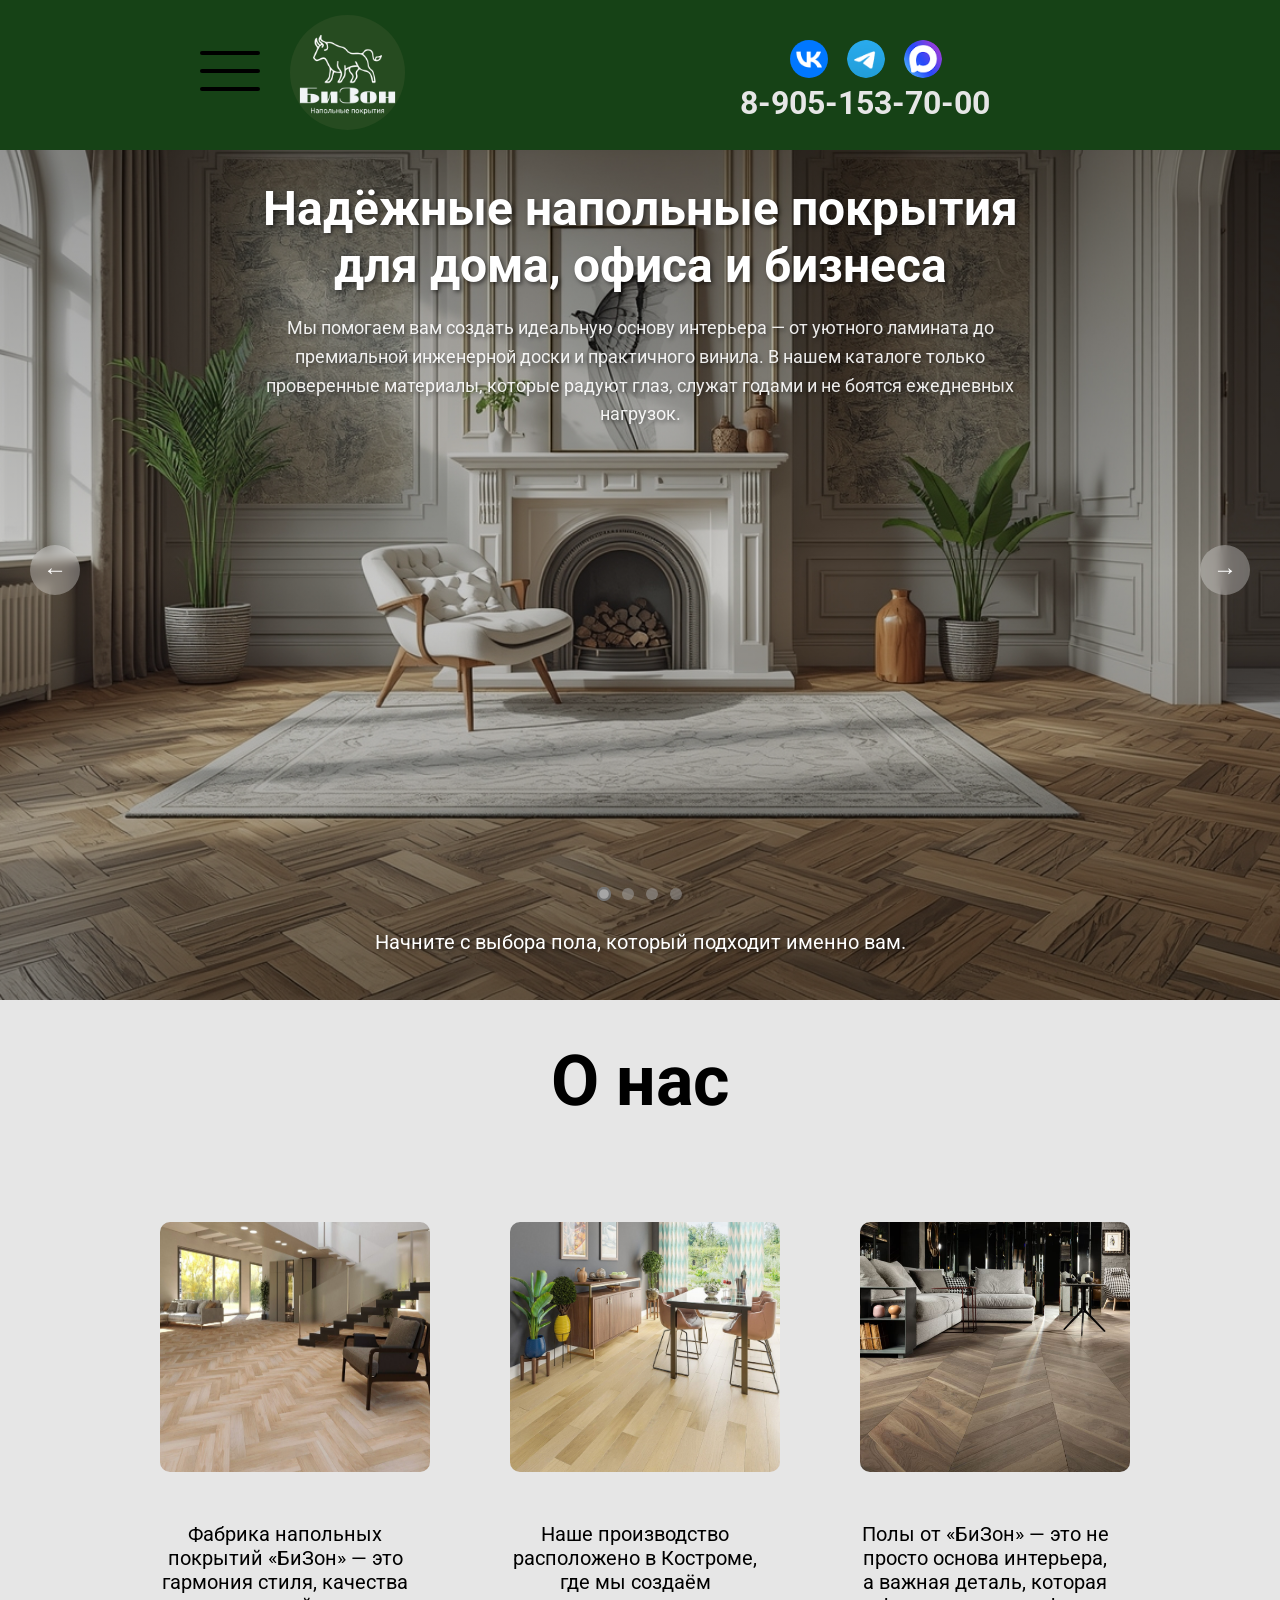
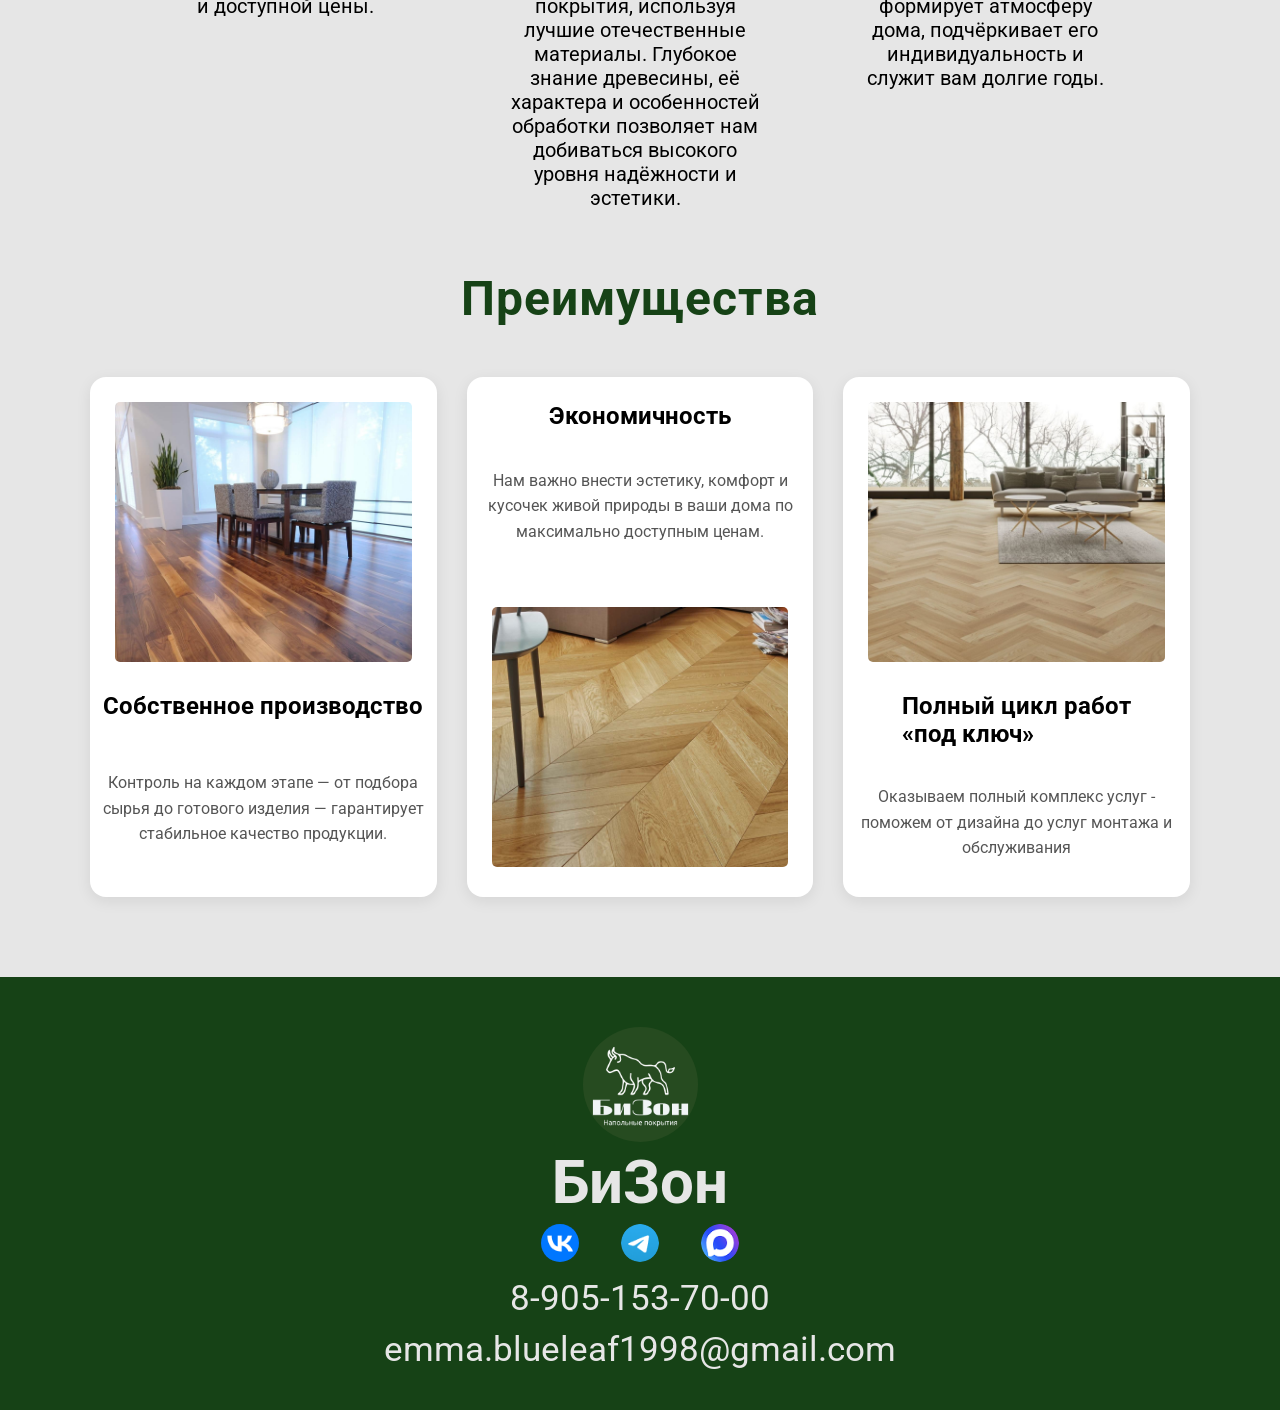
<file: index.html>
<!DOCTYPE html>
<html lang="en">
<head>
    <meta charset="UTF-8">
    <meta name="viewport" content="width=device-width, initial-scale=1.0">
    <link rel="stylesheet" href="src/CSS/style.css">
    <script src="src/JS/script-menu.js" defer></script>
    <script src="src/JS/script-main.js"></script>
    <title>БиЗон</title>
</head>
<body>
        <div class="menu">
        <!-- Бургер-меню -->
        <div class="menu-container">
            <div class="burger-button" id="burgerBtn">
                <div class="burger-line"></div>
                <div class="burger-line"></div>
                <div class="burger-line"></div>
            </div>
            
            <!-- Выпадающее меню -->
            <div class="dropdown-menu" id="dropdownMenu">
                <ul class="menu-list">
                    <li class="menu-item">Главная</li>
                    <a href="Каталог.html"><li class="menu-item">Каталог</li></a>
                    <a href="Сопутствующие товары.html"><li class="menu-item">Сопутствующие товары</li></a>
                    <a href="Акции.html"><li class="menu-item">Акции</li></a>
                    <a href="Проекты.html"><li class="menu-item">Проекты</li></a>
                    <a href="Стать партнёром.html"><li class="menu-item">Стать партнёром</li></a>
                    <a href="Шоурум.html"><li class="menu-item">Мобильный шоурум</li></a>
                </ul>
            </div>
        </div>
        <img class="logo" src="src/images/icons/logo.jpg" alt="Логотип БиЗон">
        <div class="icons">
            <a href="https://vk.com/bezon44"><img class="icons-item" src="src/images/icons/Social Icons.png" alt="VK"></a>
            <a href=""><img class="icons-item" src="src/images/icons/Social IconsTG.png" alt="Telegram"></a>
            <a href=""><img class="icons-item" src="src/images/icons/image 2.png" alt="MAX"></a>
        </div>
        <h1 class="menu-number">8-905-153-70-00</h1>
    </div>



    <div class="header">
    
    <div class="slider-container">
        <!-- Затемнение для текста -->
        <div class="overlay"></div>
        
        <!-- Верхний текст (как на картинке) -->
        <div class="top-text">
            <h1>
                Надёжные напольные покрытия
                для дома, офиса и бизнеса
            </h1>
            <p>
                Мы помогаем вам создать идеальную основу интерьера — от уютного ламината до премиальной инженерной доски и практичного винила. 
                В нашем каталоге только проверенные материалы, которые радуют глаз, служат годами и не боятся ежедневных нагрузок.</p>
        </div>

        <!-- Слайды -->
        <div class="slider-track" id="sliderTrack">
            <div class="slide">
                <!-- Замените на свои изображения -->
                <img class="slide-image" src="src/images/home/main-section_slaider (1).jpg" alt="Горы">
            </div>
            <div class="slide">
                <img class="slide-image" src="src/images/home/main-section_slaider (2).jpg" alt="Туман">
            </div>
            <div class="slide">
                <img class="slide-image" src="src/images/home/main-section_slaider (3).jpg" alt="Лес">
            </div>
            <div class="slide">
                <img class="slide-image" src="src/images/home/main-section_slaider (4).jpg" alt="Природа">
            </div>
        </div>

        <!-- Стрелки -->
        <button class="arrow arrow-left" id="arrowLeft">←</button>
        <button class="arrow arrow-right" id="arrowRight">→</button>

        <!-- Индикаторы -->
        <div class="indicators" id="indicators">
            <div class="indicator active" data-index="0"></div>
            <div class="indicator" data-index="1"></div>
            <div class="indicator" data-index="2"></div>
            <div class="indicator" data-index="3"></div>
        </div>

        <!-- Нижний текст -->
        <div class="bottom-text">
            Начните с выбора пола, который подходит именно вам.
        </div>
    </div>
</div>
<div class="container__about-us container">
    <h1>О нас</h1>
    <div class="about-us__cards">
        <div class="about-us__cards-1">
            <div class="cards-items">
                <div class="cards-items__icons">
                    <img src="src/images/home/about-us (1).jpg" alt="О нас1">
                </div>
                <p>
                    Фабрика напольных покрытий «БиЗон» — это гармония стиля, качества и доступной цены.
                </p>
            </div>
        </div>
        <div class="about-us__cards-2">
            <div class="cards-items">
                <div class="cards-items__icons">
                    <img src="src/images/home/about-us (2).jpg" alt="О нас2">
                </div>
                <p>
                    Наше производство расположено в Костроме, где мы создаём покрытия, используя лучшие отечественные материалы. 
                    Глубокое знание древесины, её характера и особенностей обработки позволяет нам добиваться высокого уровня надёжности и эстетики.
                </p>
            </div>
        </div>
        <div class="about-us__cards-3">
            <div class="cards-items">
                <div class="cards-items__icons">
                    <img src="src/images/home/about-us (3).jpg" alt="О нас3">
                </div>
                <p>
                    Полы от «БиЗон» — это не просто основа интерьера, а важная деталь, которая формирует атмосферу дома, подчёркивает его индивидуальность и служит вам долгие годы.
                </p>
            </div>
        </div>
    </div>
</div>
<div class="container__advantages container">
    <h1>Преимущества</h1>
    <div class="advantages__cards">
        <div class="advantages__card-1">
        <div class="advantages__images"><img src="src/images/home/advantages (1).jpg" alt="Фото 1"></div>
        <h2>Собственное производство</h2>
            <p class="advantages__text">Контроль на каждом этапе — от подбора сырья до готового изделия — гарантирует стабильное качество продукции.
            </p>
        </div>
        <div class="advantages__card-2">
            <h2>Экономичность</h2>
            <p class="advantages__text2">Нам важно внести эстетику, комфорт и кусочек живой природы в ваши дома по максимально доступным ценам.
            </p>
    <div class="advantages__images"><img src="src/images/home/advantages (2).jpg" alt="Фото 1"></div>
        </div>
        <div class="advantages__card-3">
        <div class="advantages__images"><img src="src/images/home/advantages (3).jpg" alt="Фото 1"></div>
        <h2>Полный цикл работ<br>«под ключ»</h2>
            <p class="advantages__text">Оказываем полный комплекс услуг - поможем от дизайна до услуг монтажа и обслуживания
            </p>
        </div>
    </div>
</div>
<footer>
    <div class="container__footer">
        <div class="basement container">
                <div class="footer__logo"><img src="src/images/icons/logo.jpg" alt="Логотип"></div>
                <div class="logo-text"><h1>БиЗон</h1></div>
            <div class="footer__icons">
                <a href="https://vk.com/bezon44"><img class="icons-item" src="src/images/icons/Social Icons.png" alt="VK"></a>
                <a href=""><img class="icons-item" src="src/images/icons/Social IconsTG.png" alt="Telegram"></a>
                <a href=""><img class="icons-item" src="src/images/icons/image 2.png" alt="MAX"></a>
            </div>
            <h1 class="basement-number">8-905-153-70-00</h1>
            <h2 class="basement-email">emma.blueleaf1998@gmail.com</h2>
        </div>
    </div>
</footer>
</body>
</html>
</file>
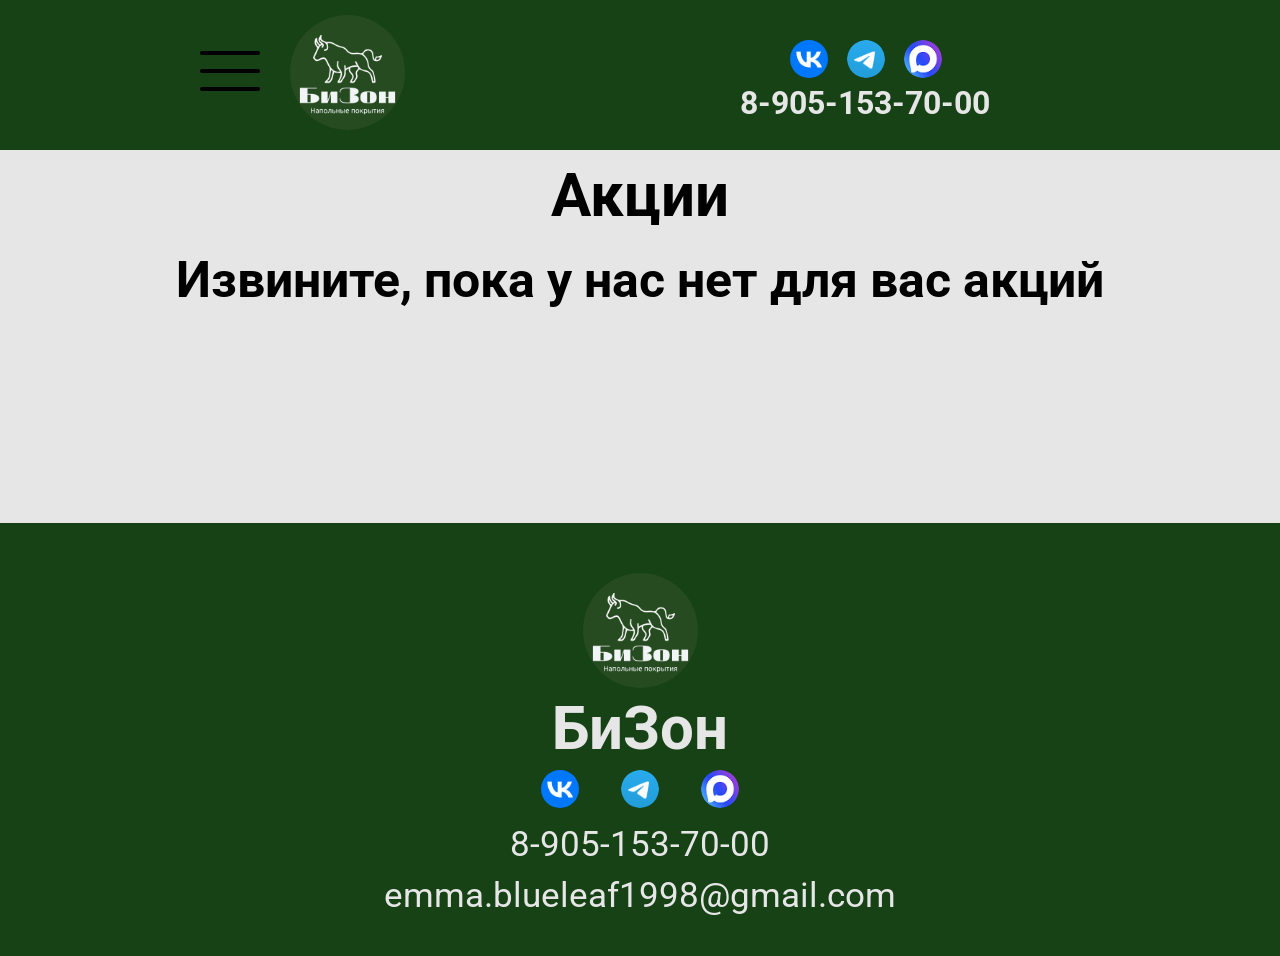
<file: Акции.html>
<!DOCTYPE html>
<html lang="en">
<head>
    <meta charset="UTF-8">
    <meta name="viewport" content="width=device-width, initial-scale=1.0">
    <link rel="stylesheet" href="src/CSS/style4.css">
    <script src="src/JS/script-menu.js" defer></script>
    <title>Акции</title>
</head>
<body>
        <div class="menu">
        <!-- Бургер-меню -->
        <div class="menu-container">
            <div class="burger-button" id="burgerBtn">
                <div class="burger-line"></div>
                <div class="burger-line"></div>
                <div class="burger-line"></div>
            </div>
            
            <!-- Выпадающее меню -->
            <div class="dropdown-menu" id="dropdownMenu">
                <ul class="menu-list">
                    <a href="index.html"><li class="menu-item">Главная</li></a>
                    <a href="Каталог.html"><li class="menu-item">Каталог</li></a>
                    <a href="Сопутствующие товары.html"><li class="menu-item">Сопутствующие товары</li></a>
                    <li class="menu-item">Акции</li>
                    <a href="Проекты.html"><li class="menu-item">Проекты</li></a>
                    <a href="Стать партнёром.html"><li class="menu-item">Стать партнёром</li></a>
                    <a href="Шоурум.html"><li class="menu-item">Мобильный шоурум</li></a>
                </ul>
            </div>
        </div>
        <img class="logo" src="src/images/icons/logo.jpg" alt="Логотип БиЗон">
        <div class="icons">
            <a href="https://vk.com/bezon44"><img class="icons-item" src="src/images/icons/Social Icons.png" alt="VK"></a>
            <a href=""><img class="icons-item" src="src/images/icons/Social IconsTG.png" alt="Telegram"></a>
            <a href=""><img class="icons-item" src="src/images/icons/image 2.png" alt="MAX"></a>
        </div>
        <h1 class="menu-number">8-905-153-70-00</h1>
    </div>
    <h1 class="main-text">Акции</h1>
    <h1 class="text-stock">Извините, пока у нас нет для вас акций</h1>

    <footer>
    <div class="container__footer">
        <div class="basement container">
                <div class="footer__logo"><img src="src/images/icons/logo.jpg" alt="Логотип"></div>
                <div class="logo-text"><h1>БиЗон</h1></div>
            <div class="footer__icons">
                <a href="https://vk.com/bezon44"><img class="icons-item" src="src/images/icons/Social Icons.png" alt="VK"></a>
                <a href=""><img class="icons-item" src="src/images/icons/Social IconsTG.png" alt="Telegram"></a>
                <a href=""><img class="icons-item" src="src/images/icons/image 2.png" alt="MAX"></a>
            </div>
            <h1 class="basement-number">8-905-153-70-00</h1>
            <h2 class="basement-email">emma.blueleaf1998@gmail.com</h2>
        </div>
    </div>
</footer>
</body>
</html>
</file>
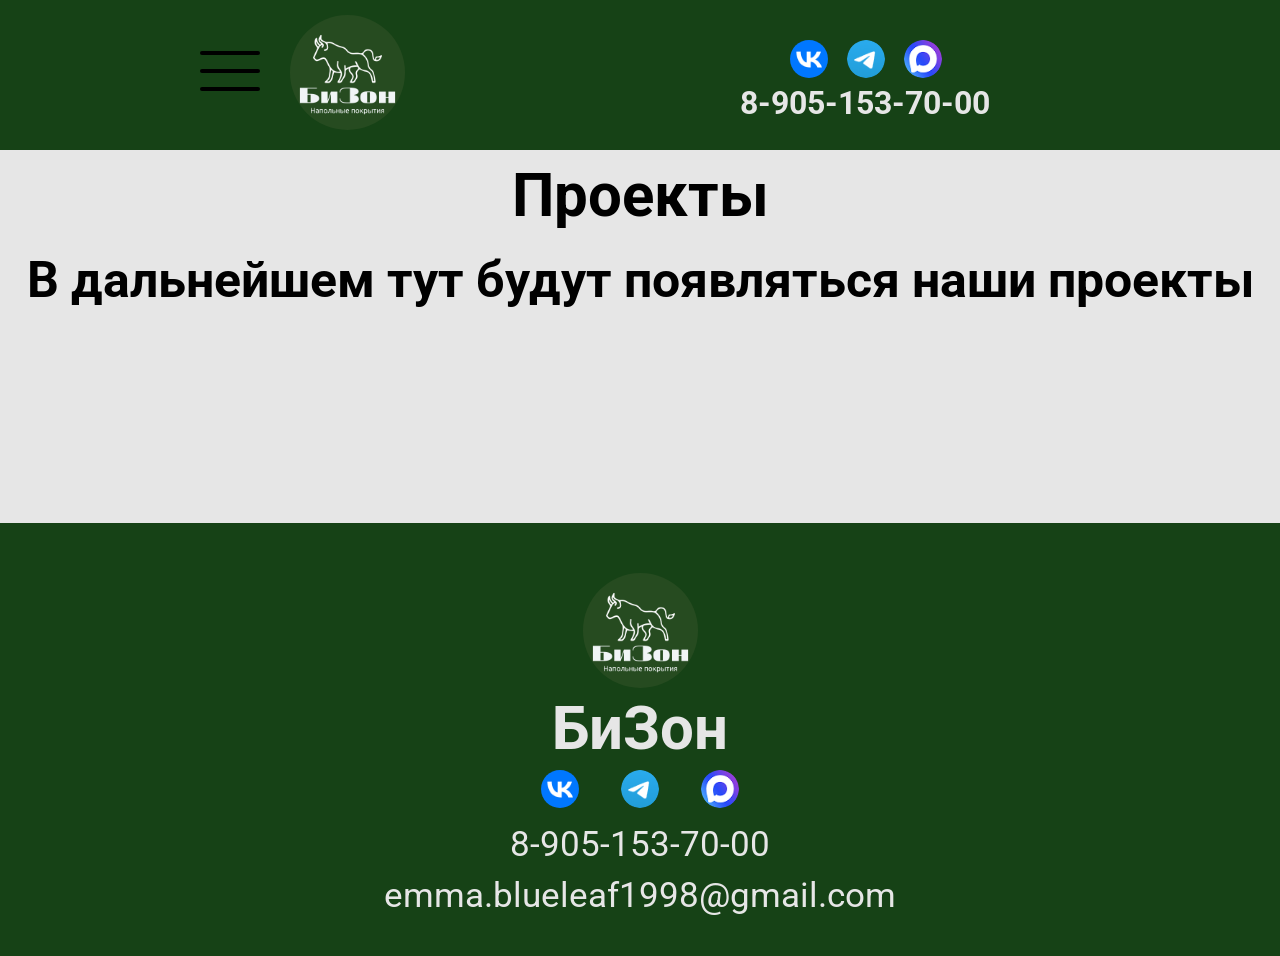
<file: Проекты.html>
<!DOCTYPE html>
<html lang="en">
<head>
    <meta charset="UTF-8">
    <meta name="viewport" content="width=device-width, initial-scale=1.0">
    <link rel="stylesheet" href="src/CSS/style5.css">
    <script src="src/JS/script-menu.js" defer></script>
    <title>Проекты</title>
</head>
<body>
    <div class="menu-container-main"></div>
        <div class="menu">
        <!-- Бургер-меню -->
        <div class="menu-container">
            <div class="burger-button" id="burgerBtn">
                <div class="burger-line"></div>
                <div class="burger-line"></div>
                <div class="burger-line"></div>
            </div>
            
            <!-- Выпадающее меню -->
            <div class="dropdown-menu" id="dropdownMenu">
                <ul class="menu-list">
                    <a href="index.html"><li class="menu-item">Главная</li></a>
                    <a href="Каталог.html"><li class="menu-item">Каталог</li></a>
                    <a href="Сопутствующие товары.html"><li class="menu-item">Сопутствующие товары</li></a>
                    <a href="Акции.html"><li class="menu-item">Акции</li></a>
                    <li class="menu-item">Проекты</li>
                    <a href="Стать партнёром.html"><li class="menu-item">Стать партнёром</li></a>
                    <a href="Шоурум.html"><li class="menu-item">Мобильный шоурум</li></a>
                </ul>
            </div>
        </div>
        <img class="logo" src="src/images/icons/logo.jpg" alt="Логотип БиЗон">
        <div class="icons">
            <a href="https://vk.com/bezon44"><img class="icons-item" src="src/images/icons/Social Icons.png" alt="VK"></a>
            <a href=""><img class="icons-item" src="src/images/icons/Social IconsTG.png" alt="Telegram"></a>
            <a href=""><img class="icons-item" src="src/images/icons/image 2.png" alt="MAX"></a>
        </div>
        <h1 class="menu-number">8-905-153-70-00</h1>
    </div>
    
    <h1 class="main-text">Проекты</h1>
    <h1 class="text-stock">В дальнейшем тут будут появляться наши проекты</h1>

    <footer>
    <div class="container__footer">
        <div class="basement container">
                <div class="footer__logo"><img src="src/images/icons/logo.jpg" alt="Логотип"></div>
                <div class="logo-text"><h1>БиЗон</h1></div>
            <div class="footer__icons">
                <a href="https://vk.com/bezon44"><img class="icons-item" src="src/images/icons/Social Icons.png" alt="VK"></a>
                <a href=""><img class="icons-item" src="src/images/icons/Social IconsTG.png" alt="Telegram"></a>
                <a href=""><img class="icons-item" src="src/images/icons/image 2.png" alt="MAX"></a>
            </div>
            <h1 class="basement-number">8-905-153-70-00</h1>
            <h2 class="basement-email">emma.blueleaf1998@gmail.com</h2>
        </div>
    </div>
</footer>
</body>
</html>
</file>
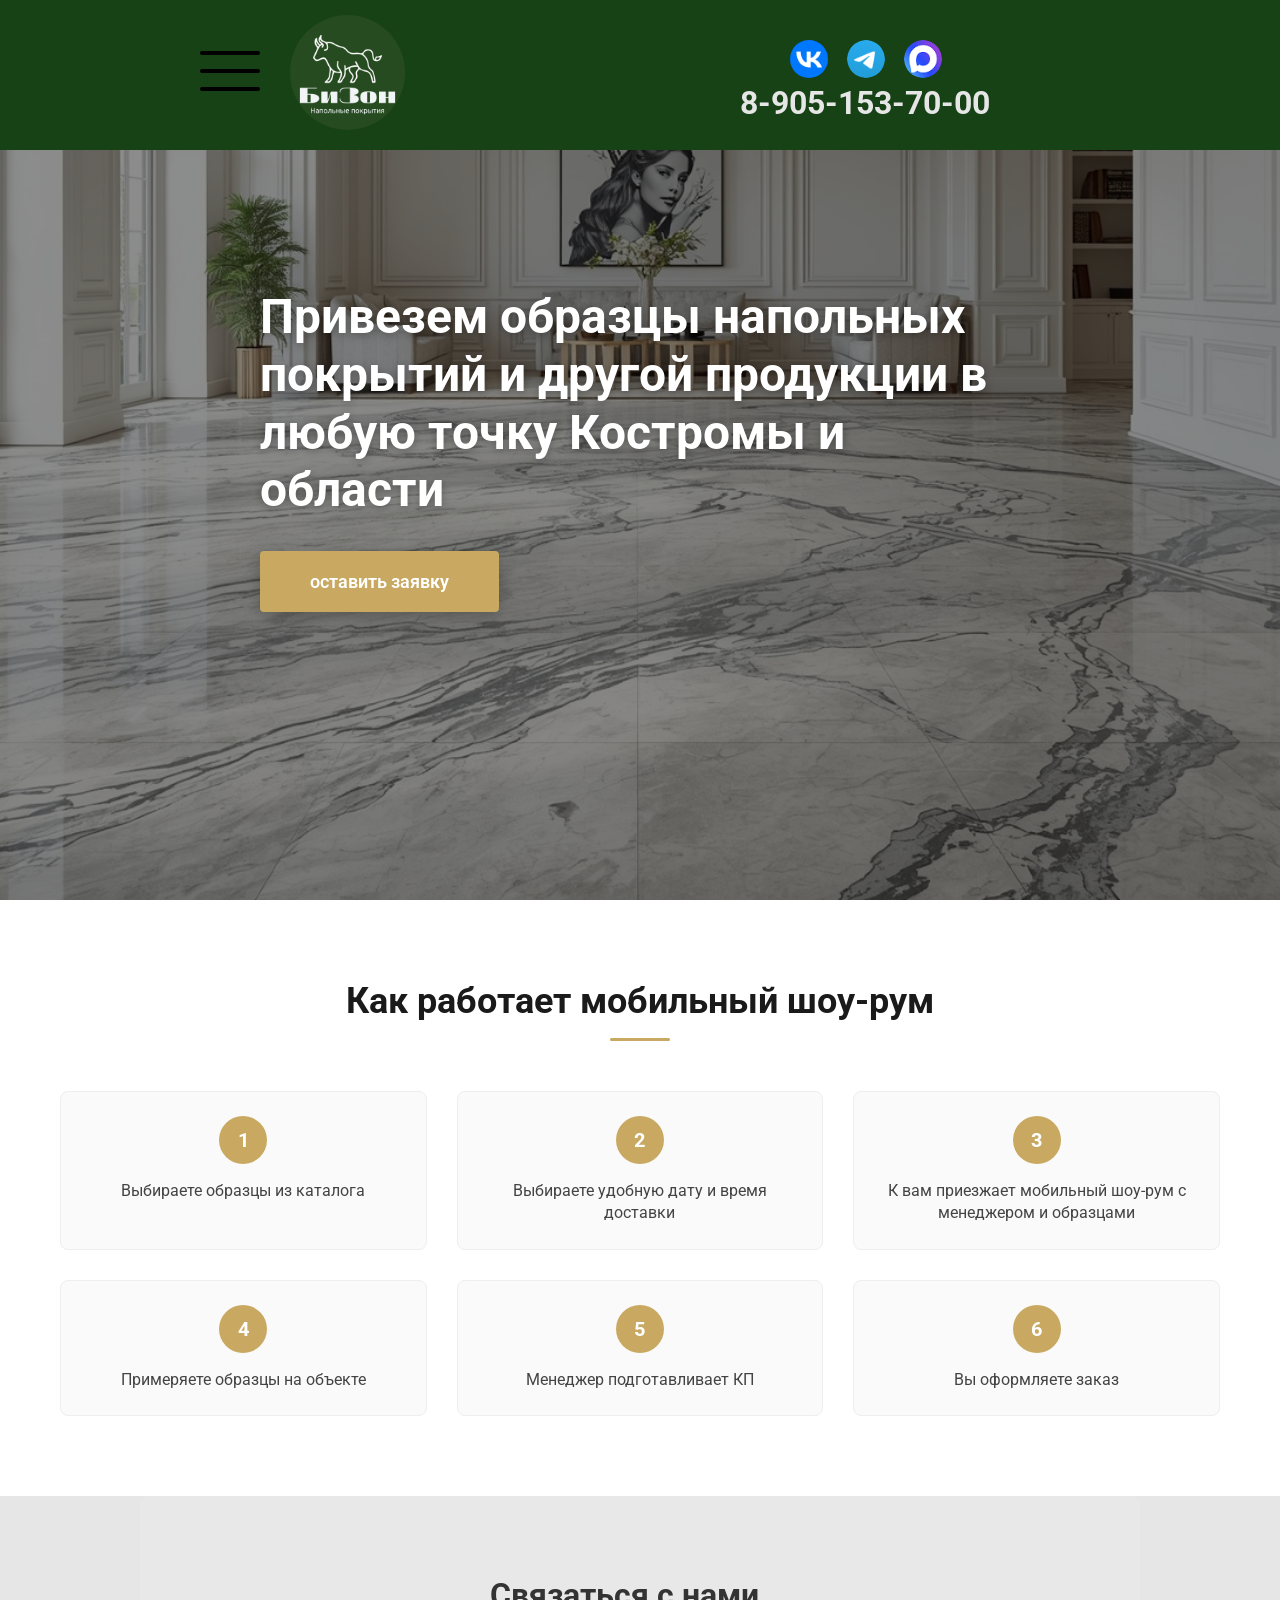
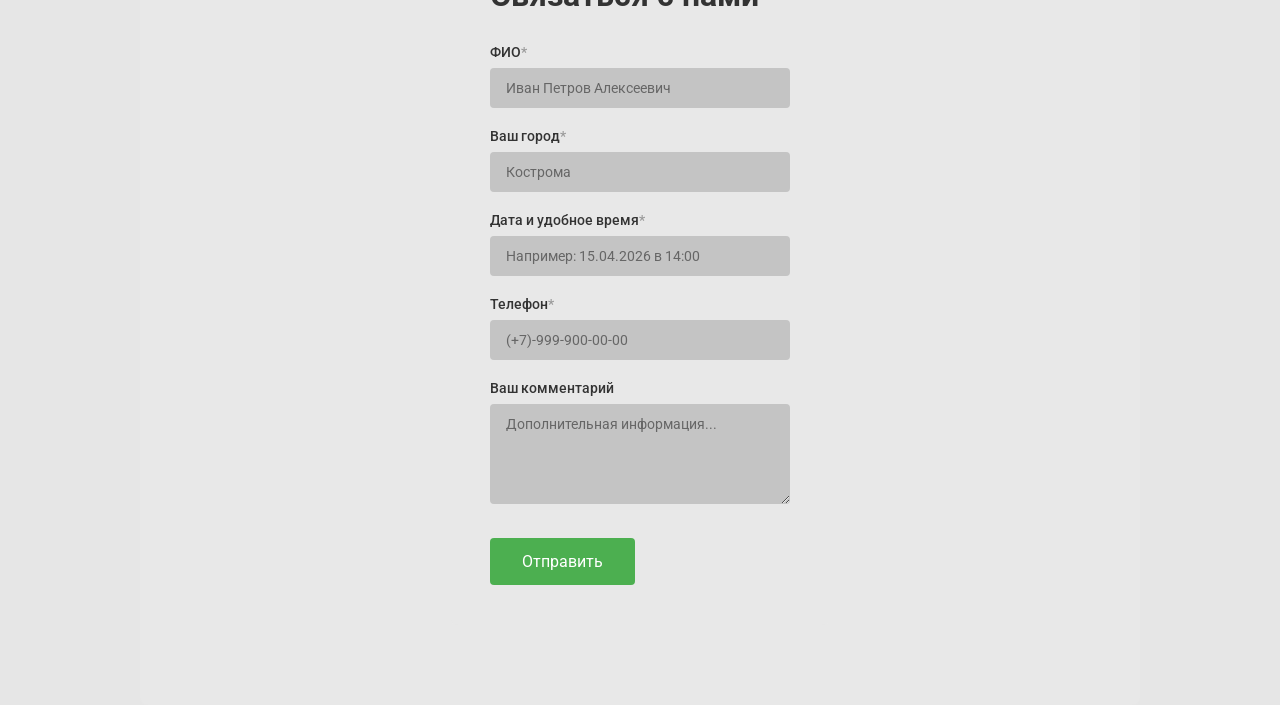
<file: Шоурум.html>
<!DOCTYPE html>
<html lang="en">
<head>
    <meta charset="UTF-8">
    <meta name="viewport" content="width=device-width, initial-scale=1.0">
    <link rel="stylesheet" href="src/CSS/style7.css">
    <script src="src/JS/script-menu.js"></script>
    <script src="src/JS/script-shouroom.js"></script>
    <title>Шоурум</title>
</head>
<body>
    <div class="menu">
        <!-- Бургер-меню -->
        <div class="menu-container">
            <div class="burger-button" id="burgerBtn">
                <div class="burger-line"></div>
                <div class="burger-line"></div>
                <div class="burger-line"></div>
            </div>
            
            <!-- Выпадающее меню -->
            <div class="dropdown-menu" id="dropdownMenu">
                <ul class="menu-list">
                    <a href="index.html"><li class="menu-item">Главная</li></a>
                    <a href="Каталог.html"><li class="menu-item">Каталог</li></a>
                    <a href="Сопутствующие товары.html"><li class="menu-item">Сопутствующие товары</li></a>
                    <a href="Акции.html"><li class="menu-item">Акции</li></a>
                    <a href="Проекты.html"><li class="menu-item">Проекты</li></a>
                    <a href="Стать партнёром.html"><li class="menu-item">Стать партнёром</li></a>
                    <a href="Шоурум.html"><li class="menu-item">Мобильный шоурум</li></a>
                </ul>
            </div>
        </div>
        <img class="logo" src="src/images/icons/logo.jpg" alt="Логотип БиЗон">
        <div class="icons">
            <a href="https://vk.com/bezon44"><img class="icons-item" src="src/images/icons/Social Icons.png" alt="VK"></a>
            <a href=""><img class="icons-item" src="src/images/icons/Social IconsTG.png" alt="Telegram"></a>
            <a href=""><img class="icons-item" src="src/images/icons/image 2.png" alt="MAX"></a>
        </div>
        <h1 class="menu-number">8-905-153-70-00</h1>
    </div>

    <!-- ПЕРВЫЙ БЛОК: Герой с фоновым изображением и наложенным текстом -->
  <section class="hero" id="hero">
    <img class="hero__bg" src="src/images/shouroom/shouroom_image.jpg" alt="" onerror="this.style.display='none'">
    
    <!-- Затемняющий оверлей для читаемости -->
    <div class="hero__overlay"></div>
    
    <!-- Контент поверх изображения -->
    <div class="hero__content fade-in">
      <h1 class="hero__title">
        Привезем образцы напольных покрытий и другой продукции в любую точку Костромы и области
      </h1>
      <!-- Кнопка с якорной ссылкой (замените #your-anchor на нужный вам якорь) -->
      <a href="#your-anchor" class="hero__btn">оставить заявку</a>
    </div>
  </section>

  <!-- ВТОРОЙ БЛОК: Как работает мобильный шоу-рум -->
  <section class="steps" id="how-it-works">
    <div class="container">
      <h2 class="steps__title fade-in">Как работает мобильный шоу-рум</h2>
      
      <div class="steps__grid">
        <div class="step-card fade-in">
          <div class="step-card__number">1</div>
          <p class="step-card__text">Выбираете образцы из каталога</p>
        </div>
        
        <div class="step-card fade-in">
          <div class="step-card__number">2</div>
          <p class="step-card__text">Выбираете удобную дату и время доставки</p>
        </div>
        
        <div class="step-card fade-in">
          <div class="step-card__number">3</div>
          <p class="step-card__text">К вам приезжает мобильный шоу-рум с менеджером и образцами</p>
        </div>
        
        <div class="step-card fade-in">
          <div class="step-card__number">4</div>
          <p class="step-card__text">Примеряете образцы на объекте</p>
        </div>
        
        <div class="step-card fade-in">
          <div class="step-card__number">5</div>
          <p class="step-card__text">Менеджер подготавливает КП</p>
        </div>
        
        <div class="step-card fade-in">
          <div class="step-card__number">6</div>
          <p class="step-card__text">Вы оформляете заказ</p>
        </div>
      </div>
    </div>
  </section>

  <div class="contact-container">

    <div class="contact-wrapper">
        <!-- Форма -->
        <!-- Форма контакта -->
<div class="contact-container">
    <h2 class="contact-title">Связаться с нами</h2>
    
    <div class="contact-wrapper">
        <form id="contactForm" class="contact-form">
            <div class="form-group">
                <label class="form-label">ФИО<span class="required">*</span></label>
                <input type="text" name="fio" class="form-input" placeholder="Иван Петров Алексеевич" required>
            </div>

            <div class="form-group">
                <label class="form-label">Ваш город<span class="required">*</span></label>
                <input type="text" name="city" class="form-input" placeholder="Кострома" required>
            </div>

            <div class="form-group">
                <label class="form-label" for="data">Дата и удобное время<span class="required">*</span></label>
                <input class="form-input" type="text" id="data" name="data" placeholder="Например: 15.04.2026 в 14:00" required>
            </div>

            <div class="form-group">
                <label class="form-label">Телефон<span class="required">*</span></label>
                <input type="tel" name="phone" class="form-input" placeholder="(+7)-999-900-00-00" required>
            </div>

            <div class="form-group">
                <label class="form-label" for="comment">Ваш комментарий</label>
                <textarea id="comment" name="comment" class="form-textarea" placeholder="Дополнительная информация..."></textarea>
            </div>

            <div id="your-anchor" style="height: 1px; margin-top: -1px;"></div>

            <button type="submit" class="submit-btn" id="submitBtn">Отправить</button>
            
            <div id="formMessage" class="message"></div>
        </form>
    </div>
</div>
    <!-- Лог отладки -->
    <div class="debug-log" id="debugLog"></div>
</div>
</div>
    <!-- === МОДАЛЬНОЕ ОКНО === -->
<div id="modalOverlay" style="display:none; position:fixed; top:0; left:0; width:100%; height:100%; background:rgba(0,0,0,0.5); z-index:9998;"></div>

<div id="modalWindow" class="modal" style="display:none; position:fixed; top:50%; left:50%; transform:translate(-50%, -50%); background:white; padding:40px; border-radius:12px; box-shadow:0 10px 40px rgba(0,0,0,0.3); z-index:9999; max-width:500px; width:90%; text-align:center;">
    <button class="modal-close" style="position:absolute; top:15px; right:20px; font-size:28px; color:#999; background:none; border:none; cursor:pointer; line-height:1;">&times;</button>
    <h2 id="modalTitle" style="margin:0 0 20px 0; font-size:28px; color:#333;"></h2>
    <p id="modalMessage" style="margin:0 0 30px 0; font-size:16px; line-height:1.6; color:#666;"></p>
    <button onclick="closeModal()" style="background:#4CAF50; color:white; border:none; padding:12px 40px; font-size:16px; border-radius:6px; cursor:pointer; transition:background 0.3s;">Закрыть</button>
</div>
</body>
</html>
</file>
<file: src/CSS/style.css>
@import url('https://fonts.googleapis.com/css2?family=Roboto:wght@300;400;500;700&display=swap');
@import url("menu.css");
@import url("footer.css");
* {
   margin: 0;
   padding: 0;
   box-sizing: border-box;

}/* Временно - покажет красной рамкой проблемные элементы */
/** {
    outline: 1px solid red !important;
}*/
html {
    width: 100%;
    max-width: 100%;
    overflow-x: hidden; /* Отключает горизонтальный скролл */
    background-color: #E6E6E6;
}
body {
    font-family: 'Roboto', sans-serif;
}
.body {
    width: 100%;
    max-width: 100%;
    
}
.container {
    max-width: 1140px;
    margin: 0px auto;
}
.header {
    position: relative;
    padding-top: 140px;
    gap: 20px;
    margin-bottom: 0px;
    background-color: #E6E6E6;
    height: 1000px;
    width: 100%;
}
        .slider-container {
            position: relative;
            width: 100vw;
            height: 100%;
            overflow: hidden;
        }

        /* Слайды */
        .slider-track {
            display: flex;
            width: 100%;
            height: 100%;
            transition: transform 0.5s ease-in-out;
        }

        .slide {
            flex: 0 0 100%;
            height: 100%;
            position: relative;
        }

        /* Изображения на весь экран */
        .slide-image {
            width: 100%;
            height: 100%;
            object-fit: cover; /* Растягиваем изображение на весь экран */
            display: block;
        }

        /* Верхний текст (как на картинке) */
        .top-text {
            position: absolute;
            top: 40px;
            left: 50%;
            transform: translateX(-50%);
            color: white;
            text-align: center;
            z-index: 10;
            text-shadow: 2px 2px 4px rgba(0,0,0,0.5);
            width: 80%;
            max-width: 800px;
        }

        .top-text h1 {
            font-size: 48px;
            margin-bottom: 20px;
            font-weight: bold;
        }

        .top-text p {
            font-size: 18px;
            line-height: 1.6;
            opacity: 0.9;
        }

        /* Нижний текст */
        .bottom-text {
            position: absolute;
            bottom: 40px;
            left: 50%;
            transform: translateX(-50%);
            color: white;
            text-align: center;
            z-index: 10;
            text-shadow: 2px 2px 4px rgba(0,0,0,0.5);
            width: 80%;
            max-width: 600px;
            font-size: 20px;
            line-height: 1.8;
            white-space: pre-line; /* Сохраняем переносы строк */
        }

        /* Стрелки навигации */
        .arrow {
            position: absolute;
            top: 50%;
            transform: translateY(-50%);
            width: 50px;
            height: 50px;
            background-color: rgba(255, 255, 255, 0.3);
            border-radius: 50%;
            display: flex;
            justify-content: center;
            align-items: center;
            cursor: pointer;
            z-index: 20;
            transition: background-color 0.3s, transform 0.3s;
            border: none;
            color: white;
            font-size: 24px;
            backdrop-filter: blur(5px);
        }

        .arrow:hover {
            background-color: rgba(255, 255, 255, 0.6);
            transform: translateY(-50%) scale(1.1);
        }

        .arrow-left {
            left: 30px;
        }

        .arrow-right {
            right: 30px;
        }

        /* Индикаторы (точки) */
        .indicators {
            position: absolute;
            bottom: 100px;
            left: 50%;
            transform: translateX(-50%);
            display: flex;
            gap: 12px;
        }

        .indicator {
            width: 12px;
            height: 12px;
            border-radius: 50%;
            background-color: rgba(255, 255, 255, 0.5);
            cursor: pointer;
            transition: all 0.3s;
            border: 2px solid transparent;
        }

        .indicator.active {
            background-color: white;
            transform: scale(1.2);
            border-color: rgba(0, 0, 0, 0.3);
        }

        .indicator:hover {
            background-color: rgba(255, 255, 255, 0.8);
        }
.container__about-us {
    position: relative;
    min-height: 770px;
}
.about-us__cards-1, 
.about-us__cards-2,
.about-us__cards-3 {
    width: 260px;
} 
    .container__about-us h1 {
        display: flex;
        justify-content: center;
        margin-top: 40px;
        font-size: 70px;
    }
        .about-us__cards {
            display: flex;
            justify-content: space-evenly;
            padding-top: 100px;
        }
        .cards-items {
            display: inline;
        }
        .cards-items p {
            width: 250px;
            text-align: center;
            padding-top: 20px;
            font-size: 20px;
        }
        .cards-items__icons {
            width: 270px;
            height: 250px;
            display: flex;
            justify-content: center;
            margin-bottom: 30px;
            
        }
        .cards-items__icons img {
            width: 100%;
            border-radius: 10px;
        }
        .cards-items__heading {
            font-size: 30px;
            text-align: center;
        }
.container__advantages {
    min-height: auto;
    padding: 60px 20px 80px;
    width: 100%;
    box-sizing: border-box;
    background-color: #E6E6E6;
}

.container__advantages h1 {
    font-size: 48px;
    text-align: center;
    margin-bottom: 50px;
    font-weight: 700;
    color: #164216;
    letter-spacing: 1px;
}

.advantages__cards {
    display: flex;
    justify-content: center;
    align-items: stretch;
    gap: 30px;
    margin-top: 0;
    flex-wrap: wrap;
}

.advantages__card-1,
.advantages__card-2,
.advantages__card-3 {
    flex: 1 1 320px;
    max-width: 380px;
    min-height: 520px;
    display: flex;
    flex-direction: column;
    align-items: center;
    padding: 0;
    background: white;
    border-radius: 16px;
    box-shadow: 0 4px 15px rgba(0, 0, 0, 0.08);
    transition: transform 0.3s ease, box-shadow 0.3s ease;
    overflow: hidden;
}

.advantages__card-1:hover,
.advantages__card-2:hover,
.advantages__card-3:hover {
    transform: translateY(-8px);
    box-shadow: 0 8px 25px rgba(0, 0, 0, 0.12);
}

/* Изображения на всю ширину карточки */
.advantages__cards img {
    width: 100%;
    height: 260px;
    object-fit: cover;
    display: block;
    transition: transform 0.3s ease;
    border-radius: 5px;
}

.advantages__card-1:hover img,
.advantages__card-2:hover img,
.advantages__card-3:hover img {
    transform: scale(1.05);
}

/* Контейнер для текста внутри карточки */
.advantages__card-1 > div,
.advantages__card-2 > div,
.advantages__card-3 > div {
    display: flex;
    flex-direction: column;
    align-items: center;
    padding: 25px 25px 30px;
    flex: 1;
    width: 100%;
    box-sizing: border-box;
}

/* Заголовок карточки (h2) */
.advantages__text {
    font-size: 16px;
    text-align: center;
    margin: 0;
    color: #555;
    line-height: 1.6;
    font-weight: 400;
    flex: 1;
    display: flex;
    align-items: center;
    justify-content: center;
}

/* Обычный текст (p) */
.advantages__text2 {
    font-size: 16px;
    text-align: center;
    margin: 0;
    color: #555;
    line-height: 1.6;
    font-weight: 400;
    flex: 1;
    display: flex;
    align-items: center;
    justify-content: center;
}
.advantages__card-2 h2 {
    padding-top: 25px;
}

        /* Затемнение для лучшей читаемости текста */
        .overlay {
            position: absolute;
            top: 0;
            left: 0;
            width: 100%;
            height: 100%;
            background: linear-gradient(
                to bottom,
                rgba(0,0,0,0.4) 0%,
                rgba(0,0,0,0.2) 50%,
                rgba(0,0,0,0.4) 100%
            );
            z-index: 5;
            pointer-events: none;
        }
@font-face {
    font-family: 'Roboto'; /* Имя, которое будете использовать */
    src: url('/src/fonts/Roboto.ttf') format('woff2'); /* Путь к файлу */
    font-weight: 400; /* Начертание (normal/bold/400/700 и т.д.) */
    font-style: normal; /* Стиль (normal/italic) */
}
/* ==========================================
   АДАПТИВНОСТЬ: БЛОКИ "О НАС" И "ПРЕИМУЩЕСТВА"
   ========================================== */

/* Планшеты и небольшие ноутбуки (до 1024px) */
@media (max-width: 1024px) {
    /* --- О нас --- */
    .container__about-us { min-height: auto; }
    .container__about-us h1 { font-size: 48px; margin-top: 30px; }
    .about-us__cards {
        flex-wrap: wrap;
        justify-content: center;
        gap: 30px;
        padding-top: 60px;
    }
    .cards-items {
        flex: 1 1 calc(33.333% - 30px);
        max-width: calc(33.333% - 30px);
    }
    .cards-items p,
    .cards-items__icons {
        width: 100%;
        max-width: 240px;
        margin-left: auto;
        margin-right: auto;
    }
    .cards-items__icons { height: auto; }
    .cards-items__icons img { width: 100%; height: auto; }
    .cards-items__heading { font-size: 26px; }

    /* --- Преимущества --- */
    .container__advantages h1 {
        font-size: 40px;
        margin-bottom: 40px;
    }
    
    .advantages__card-1,
    .advantages__card-2,
    .advantages__card-3 {
        min-height: 500px;
        flex: 1 1 300px;
    }
    
    .advantages__cards img {
        height: 250px;
    }
    
    .advantages__text {
        font-size: 22px;
    }
    
    .advantages__text2 {
        font-size: 15px;
    }
}



/* Мобильные устройства (до 768px и ниже) */
@media (max-width: 768px) {
    /* --- О нас --- */
    .container__about-us { padding: 30px 15px 50px; }
    .container__about-us h1 { font-size: 32px; margin-top: 20px; }
    .about-us__cards { padding-top: 30px; gap: 40px; }
    .cards-items {
        flex: 1 1 100%;
        max-width: 100%;
        display: flex;
        flex-direction: column;
        align-items: center;
    }
    .cards-items p { padding-top: 10px; }
    .cards-items__icons { width: 160px; height: 160px; margin-bottom: 15px; }
    .cards-items__heading { font-size: 20px; }

    /* --- Преимущества --- */
    .container__advantages {
        padding: 40px 15px 60px;
    }
    
    .container__advantages h1 {
        font-size: 32px;
        margin-bottom: 30px;
    }
    
    .advantages__cards {
        flex-direction: column;
        align-items: center;
        gap: 25px;
    }
    
    .advantages__card-1,
    .advantages__card-2,
    .advantages__card-3 {
        width: 100%;
        max-width: 100%;
        min-height: auto;
        flex: 1 1 100%;
    }
    
    .advantages__cards img {
        height: 220px;
    }
    
    .advantages__text {
        font-size: 22px;
        margin-bottom: 15px;
        padding-bottom: 12px;
    }
    
    .advantages__text2 {
        font-size: 15px;
        line-height: 1.6;
        padding: 0 10px;
    }
}
/* Адаптация под 480px */
@media (max-width: 480px) {
  .header {
    padding-top: 60px;
    height: 800px;
  }
  
  .top-text {
    top: 20px;
    width: 90%;
    padding: 0 10px;
  }
  
  .top-text h1 {
    font-size: 24px;
    margin-bottom: 12px;
  }
  
  .top-text p {
    font-size: 14px;
    line-height: 1.5;
  }
  
  .bottom-text {
    bottom: 20px;
    width: 90%;
    font-size: 14px;
    line-height: 1.6;
    padding: 0 10px;
  }
  
  .arrow {
    width: 40px;
    height: 40px;
    font-size: 20px;
  }
  
  .arrow-left {
    left: 10px;
  }
  
  .arrow-right {
    right: 10px;
  }
  
  .indicators {
    bottom: 70px;
    gap: 8px;
  }
  
  .indicator {
    width: 10px;
    height: 10px;
  }
  
  .container__about-us {
    padding: 20px 10px 30px;
    min-height: auto;
  }
  
  .container__about-us h1 {
    font-size: 28px;
    margin-top: 15px;
  }
  
  .about-us__cards {
    padding-top: 20px;
    gap: 25px;
  }
  
  .about-us__cards-1,
  .about-us__cards-2,
  .about-us__cards-3 {
    width: 100%;
    max-width: 280px;
  }
  
  .cards-items__icons {
    width: 100%;
    max-width: 200px;
    height: 180px;
    margin-bottom: 15px;
  }
  
  .cards-items__heading {
    font-size: 18px;
  }
  
  .cards-items p {
    font-size: 14px;
    padding-top: 10px;
    width: 100%;
  }
  
  .container__advantages {
    padding: 30px 15px 40px;
  }
  
  .container__advantages h1 {
    font-size: 26px;
    margin-bottom: 25px;
  }
  
  .advantages__cards {
    flex-direction: column;
    gap: 20px;
  }
  
  .advantages__card-1,
  .advantages__card-2,
  .advantages__card-3 {
    width: 100%;
    max-width: 100%;
    min-height: auto;
  }
  
  .advantages__cards img {
    height: 180px;
  }
  
  .advantages__text {
    font-size: 14px;
    padding: 15px;
  }
  
  .advantages__text2 {
    font-size: 14px;
    padding: 0 10px 15px;
  }
}
</file>
<file: src/CSS/style4.css>
@import url('https://fonts.googleapis.com/css2?family=Roboto:wght@300;400;500;700&display=swap');
@import url("menu.css");
@import url("footer.css");

/* Исправлен селектор сброса */
* {
  margin: 0;
  padding: 0;
  box-sizing: border-box;
}
html {
  width: 100%;
  max-width: 100%;
  overflow-x: hidden;
  background-color: #E6E6E6;
}
/* Убрана точка перед body */
body {
  font-family: 'Roboto', sans-serif;
  width: 100%;
  max-width: 100%;
}
.container {
  max-width: 1140px;
  margin: 0px auto;
}
.main-text {
  padding-top: 160px;
  font-size: 60px;
  text-align: center;
}
.text-stock {
  padding-top: 20px;
  padding-bottom: 214px;
  font-size: 50px;
  text-align: center;
}
/* Адаптация под 480px */
@media (max-width: 480px) {
  .main-text {
    padding-top: 120px;
    font-size: 32px;
  }
  .text-stock {
    padding-top: 15px;
    padding-bottom: 100px;
    font-size: 24px;
  }
}
</file>
<file: src/CSS/style5.css>
@import url('https://fonts.googleapis.com/css2?family=Roboto:wght@300;400;500;700&display=swap');
@import url("menu.css");
@import url("footer.css");

/* Исправлен селектор сброса */
* {
  margin: 0;
  padding: 0;
  box-sizing: border-box;
}

html {
  width: 100%;
  max-width: 100%;
  overflow-x: hidden;
  background-color: #E6E6E6;
}

/* Убрана точка перед body */
body {
  font-family: 'Roboto', sans-serif;
  width: 100%;
  max-width: 100%;
}

.container {
  max-width: 1140px;
  margin: 0px auto;
}

.main-text {
  padding-top: 160px;
  font-size: 60px;
  text-align: center;
}

.text-stock {
  padding-top: 20px;
  padding-bottom: 214px;
  font-size: 50px;
  text-align: center;
}
/* Адаптация под 480px */
@media (max-width: 480px) {
  .main-text {
    padding-top: 120px;
    font-size: 32px;
  }
  
  .text-stock {
    padding-top: 15px;
    padding-bottom: 100px;
    font-size: 24px;
  }
}
</file>
<file: src/CSS/style7.css>
@import url('https://fonts.googleapis.com/css2?family=Roboto:wght@300;400;500;700&display=swap');
@import url("menu.css");
@import url("footer.css");

/* Временно - покажет красной рамкой проблемные элементы */
/** {
    outline: 1px solid red !important;
}*/
*, *::before, *::after {
      box-sizing: border-box;
      margin: 0;
      padding: 0;
    }
html {
    width: 100%;
    max-width: 100%;
    overflow-x: hidden; /* Отключает горизонтальный скролл */
    scroll-behavior: smooth;
    background-color: #E6E6E6;
}
body {
    font-family: 'Roboto', sans-serif;
}
.body {
    width: 100%;
    max-width: 100%;
    
}
.container {
    max-width: 1140px;
    margin: 0px auto;
}

    img {
      max-width: 100%;
      display: block;
    }

    a {
      text-decoration: none;
      color: inherit;
    }

    button {
      cursor: pointer;
      border: none;
      background: none;
      font: inherit;
    }

    .container {
      width: 100%;
      max-width: 1200px;
      margin: 0 auto;
      padding: 0 20px;
    }

    /* ========================
       ПЕРВЫЙ БЛОК (HERO)
       ======================== */
    .hero {
      position: relative;
      min-height: 100vh;
      display: flex;
      align-items: center;
      justify-content: center;
      padding: 60px 20px;
      overflow: hidden;
    }

    /* Фоновое изображение на весь блок */
    .hero__bg {
      position: absolute;
      top: 0;
      left: 0;
      width: 100%;
      height: 100%;
      object-fit: cover;
      z-index: 1;
      /* Placeholder-стиль, если изображение не задано */
      background: linear-gradient(135deg, #2c3e50 0%, #4a6474 100%);
    }

    /* Затемнение для читаемости текста */
    .hero__overlay {
      position: absolute;
      top: 0;
      left: 0;
      width: 100%;
      height: 100%;
      background: rgba(0, 0, 0, 0.45);
      z-index: 2;
    }

    /* Контент поверх изображения */
    .hero__content {
      position: relative;
      z-index: 3;
      text-align: center;
      max-width: 800px;
      padding: 20px;
      color: #fff;
    }

    .hero__title {
      font-size: clamp(28px, 5vw, 48px);
      font-weight: 700;
      margin-bottom: 32px;
      line-height: 1.2;
      text-shadow: 0 2px 8px rgba(0, 0, 0, 0.3);
    }

    .hero__btn {
      display: inline-flex;
      align-items: center;
      justify-content: center;
      padding: 18px 48px;
      background: #c9a961;
      color: #fff;
      font-size: 18px;
      font-weight: 600;
      border-radius: 4px;
      transition: background 0.3s ease, transform 0.2s ease, box-shadow 0.3s ease;
      box-shadow: 0 4px 16px rgba(0, 0, 0, 0.25);
      border: 2px solid transparent;
    }

    .hero__btn:hover {
      background: #b8974e;
      transform: translateY(-2px);
      box-shadow: 0 6px 20px rgba(0, 0, 0, 0.35);
    }

    .hero__btn:active {
      transform: translateY(0);
    }

    /* Placeholder-подсказка, если нет изображения */
    .hero__placeholder-text {
      position: absolute;
      bottom: 20px;
      left: 50%;
      transform: translateX(-50%);
      color: rgba(255, 255, 255, 0.7);
      font-size: 14px;
      z-index: 3;
      text-align: center;
      padding: 8px 16px;
      background: rgba(0, 0, 0, 0.3);
      border-radius: 4px;
    }

    /* ========================
       ВТОРОЙ БЛОК (ШАГИ)
       ======================== */
    .steps {
      padding: 80px 20px;
      background: #fff;
    }

    .steps__title {
      text-align: center;
      font-size: clamp(24px, 4vw, 36px);
      font-weight: 700;
      margin-bottom: 50px;
      color: #1a1a1a;
      position: relative;
    }

    .steps__title::after {
      content: "";
      display: block;
      width: 60px;
      height: 3px;
      background: #c9a961;
      margin: 16px auto 0;
      border-radius: 2px;
    }

    .steps__grid {
      display: grid;
      grid-template-columns: repeat(3, 1fr);
      gap: 30px;
      max-width: 1200px;
      margin: 0 auto;
    }

    .step-card {
      text-align: center;
      padding: 24px 20px;
      background: #fafafa;
      border-radius: 8px;
      transition: transform 0.3s ease, box-shadow 0.3s ease;
      border: 1px solid #eee;
    }

    .step-card:hover {
      transform: translateY(-5px);
      box-shadow: 0 10px 25px rgba(0, 0, 0, 0.08);
    }

    .step-card__number {
      display: inline-flex;
      align-items: center;
      justify-content: center;
      width: 48px;
      height: 48px;
      background: #c9a961;
      color: #fff;
      font-size: 20px;
      font-weight: 700;
      border-radius: 50%;
      margin-bottom: 16px;
    }

    .step-card__text {
      font-size: 16px;
      color: #444;
      line-height: 1.4;
    }
    .contact-container {
    max-width: 1000px;
    margin: 0 auto;
    background: #e8e8e8;
    padding: 40px;
    border-radius: 8px;
}

.contact-title {
    font-size: 32px;
    margin-bottom: 30px;
    color: #333;
}

.contact-wrapper {
    display: flex;
    gap: 40px;
    flex-wrap: wrap;
}

.contact-form {
    flex: 1;
    min-width: 300px;
}

.form-group {
    margin-bottom: 20px;
}

.form-label {
    display: block;
    margin-bottom: 8px;
    color: #333;
    font-size: 14px;
    font-weight: 500;
}

.form-label .required {
    color: #999;
}

.form-input,
.form-textarea {
    width: 100%;
    padding: 12px 16px;
    border: none;
    background: #c4c4c4;
    border-radius: 4px;
    font-size: 14px;
    font-family: inherit;
    transition: background 0.3s;
}

.form-input:focus,
.form-textarea:focus {
    outline: none;
    background: #d4d4d4;
}

.form-input::placeholder,
.form-textarea::placeholder {
    color: #666;
}

.form-textarea {
    resize: vertical;
    min-height: 100px;
}

.form-error {
    color: #721c24;
    font-size: 12px;
    margin-top: 4px;
    display: block;
}

input[aria-invalid="true"],
textarea[aria-invalid="true"] {
    background: #f8d7da !important;
    border: 1px solid #f5c6cb;
}

.submit-btn {
    background: #4CAF50;
    color: white;
    padding: 14px 32px;
    border: none;
    border-radius: 4px;
    font-size: 16px;
    cursor: pointer;
    transition: background 0.3s;
    margin-top: 10px;
}

.submit-btn:hover {
    background: #45a049;
}

.submit-btn:active {
    transform: translateY(1px);
}

.submit-btn:disabled {
    background: #999;
    cursor: not-allowed;
}

.image-placeholder {
    flex: 0 0 400px;
    height: 500px;
    background: #6b6b6b;
    border-radius: 4px;
    display: flex;
    align-items: center;
    justify-content: center;
    color: #999;
    font-size: 14px;
}

.message {
    padding: 12px;
    margin-top: 20px;
    border-radius: 4px;
    display: none;
    font-size: 14px;
}

.message.success {
    background: #d4edda;
    color: #155724;
    border: 1px solid #c3e6cb;
    display: block;
}

.message.error {
    background: #f8d7da;
    color: #721c24;
    border: 1px solid #f5c6cb;
    display: block;
}

.message.info {
    background: #d1ecf1;
    color: #0c5460;
    border: 1px solid #bee5eb;
    display: block;
}

/* === МОДАЛЬНОЕ ОКНО === */
.modal {
    animation: modalFadeIn 0.3s ease;
}
@keyframes modalFadeIn {
    from {
        opacity: 0;
        transform: translate(-50%, -60%);
    }
    to {
        opacity: 1;
        transform: translate(-50%, -50%);
    }
}

.modal.success h2 {
    color: #155724;
}

.modal.error h2 {
    color: #721c24;
}

.modal-close:hover {
    color: #333;
}
    @font-face {
        font-family: 'Roboto'; /* Имя, которое будете использовать */
        src: url('/src/fonts/Roboto.ttf') format('woff2'); /* Путь к файлу */
        font-weight: 400; /* Начертание (normal/bold/400/700 и т.д.) */
        font-style: normal; /* Стиль (normal/italic) */
    }
    /* Планшеты и меньше (до 1024px) */
    @media (max-width: 1024px) {
      .hero__wrapper {
        grid-template-columns: 1fr;
        text-align: center;
      }

      .hero__content {
        order: 2;
      }

      .hero__image-placeholder {
        order: 1;
        max-width: 600px;
        margin: 0 auto;
      }

      .steps__grid {
        grid-template-columns: repeat(2, 1fr);
      }
    }

    /* Мобильные (от 768px и выше, но не 480px) */
    @media (max-width: 767px) {
      .hero {
        padding: 40px 20px;
        min-height: auto;
      }

      .hero__title {
        font-size: 26px;
      }

      .hero__btn {
        padding: 14px 32px;
        font-size: 16px;
      }

      .steps {
        padding: 50px 20px;
      }

      .steps__grid {
        grid-template-columns: 1fr;
      }

      .step-card {
        padding: 20px 16px;
      }
    }

    /* Desktop (от 1025px) */
    @media (min-width: 1025px) {
      .hero__content {
        text-align: left;
      }

      .hero__btn {
        margin-left: 0;
      }
      .contact-wrapper {
        flex-direction: column;
    }
    .image-placeholder {
        flex: 1;
        height: 300px;
    }
    #modalWindow {
        padding: 30px 20px !important;
    }
    #modalTitle {
        font-size: 24px !important;
    }
    #modalMessage {
        font-size: 14px !important;
    }
}
    /* Дополнительные улучшения для больших экранов */
    @media (min-width: 1400px) {
      .container {
        max-width: 1400px;
      }
    }

    /* Анимация появления при скролле */
    .fade-in {
      opacity: 0;
      transform: translateY(20px);
      transition: opacity 0.6s ease, transform 0.6s ease;
    }

    .fade-in.visible {
      opacity: 1;
      transform: translateY(0);
    }
/* Адаптация под 480px */
@media (max-width: 480px) {
  .hero {
    min-height: auto;
    padding: 120px 15px 40px;
  }

  .hero__bg {
    object-fit: cover;
    object-position: center;
  }

  .hero__overlay {
    background: rgba(0, 0, 0, 0.55);
  }

  .hero__content {
    max-width: 100%;
    padding: 15px;
  }

  .hero__title {
    font-size: 22px;
    line-height: 1.3;
    margin-bottom: 20px;
    text-shadow: 0 2px 6px rgba(0, 0, 0, 0.4);
  }

  .hero__btn {
    padding: 14px 28px;
    font-size: 15px;
    width: 100%;
    max-width: 280px;
  }

  .hero__placeholder-text {
    font-size: 12px;
    padding: 6px 12px;
    bottom: 10px;
  }
}
</file>
